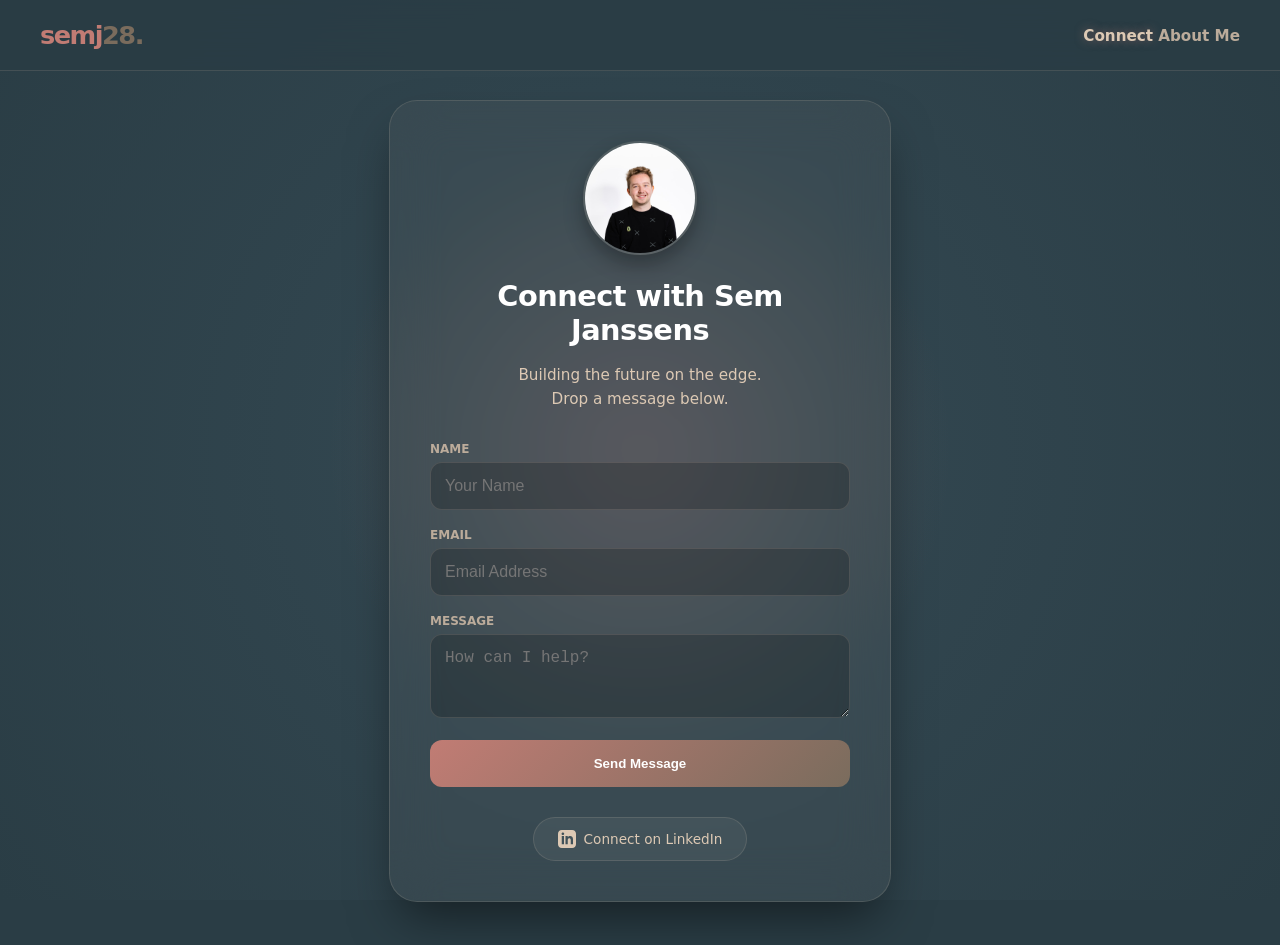
<file: index.html>
<!DOCTYPE html>
<html lang="en">
<head>
    <meta charset="UTF-8">
    <meta name="viewport" content="width=device-width, initial-scale=1.0">
    <title>semj28 | Connect</title>
    
    <!-- Google Tag Manager -->
    <script>(function(w,d,s,l,i){w[l]=w[l]||[];w[l].push({'gtm.start':
    new Date().getTime(),event:'gtm.js'});var f=d.getElementsByTagName(s)[0],
    j=d.createElement(s),dl=l!='dataLayer'?'&l='+l:'';j.async=true;j.src=
    'https://www.googletagmanager.com/gtm.js?id='+i+dl;f.parentNode.insertBefore(j,f);
    })(window,document,'script','dataLayer','GTM-KTP58SJ');</script>
    <!-- End Google Tag Manager -->

    <link rel="stylesheet" href="assets/css/style.css">
</head>
<body>
    <!-- Google Tag Manager (noscript) -->
    <noscript><iframe src="https://www.googletagmanager.com/ns.html?id=GTM-KTP58SJ"
    height="0" width="0" style="display:none;visibility:hidden"></iframe></noscript>
    <!-- End Google Tag Manager (noscript) -->

    <div id="nav-placeholder"></div>

    <div class="card">
        <img src="assets/img/portrait.jpg" alt="semj28" class="profile-pic">
        <h1>Connect with Sem Janssens</h1>
        <p>Building the future on the edge. <br>Drop a message below.</p>

        <form id="contact-form">
            <div class="form-group">
                <label>Name</label>
                <input type="text" name="name" placeholder="Your Name" required>
            </div>
            <div class="form-group">
                <label>Email</label>
                <input type="email" name="_replyto" placeholder="Email Address" required>
            </div>
            <div class="form-group">
                <label>Message</label>
                <textarea name="message" rows="3" placeholder="How can I help?" required></textarea>
            </div>
            <button type="submit" class="btn-submit">Send Message</button>
        </form>

        <a href="https://www.linkedin.com/in/sem-j/" target="_blank" class="btn-linkedin">
            <svg class="linkedin-icon" xmlns="http://www.w3.org/2000/svg" viewBox="0 0 24 24" fill="currentColor">
                <path d="M19 0h-14c-2.761 0-5 2.239-5 5v14c0 2.761 2.239 5 5 5h14c2.762 0 5-2.239 5-5v-14c0-2.761-2.238-5-5-5zm-11 19h-3v-11h3v11zm-1.5-12.268c-.966 0-1.75-.79-1.75-1.764s.784-1.764 1.75-1.764 1.75.79 1.75 1.764-.783 1.764-1.75 1.764zm13.5 12.268h-3v-5.604c0-3.368-4-3.113-4 0v5.604h-3v-11h3v1.765c1.396-2.586 7-2.777 7 2.476v6.759z"/>
            </svg>
            Connect on LinkedIn
        </a>
    </div>

    <script>
        document.addEventListener('mousemove', e => {
            document.body.style.setProperty('--mouse-x', e.clientX + 'px');
            document.body.style.setProperty('--mouse-y', e.clientY + 'px');
        });
    </script>
    
    <script src="assets/js/nav.js"></script>
    <script src="assets/js/tracking.js"></script>
</body>
</html>
</file>
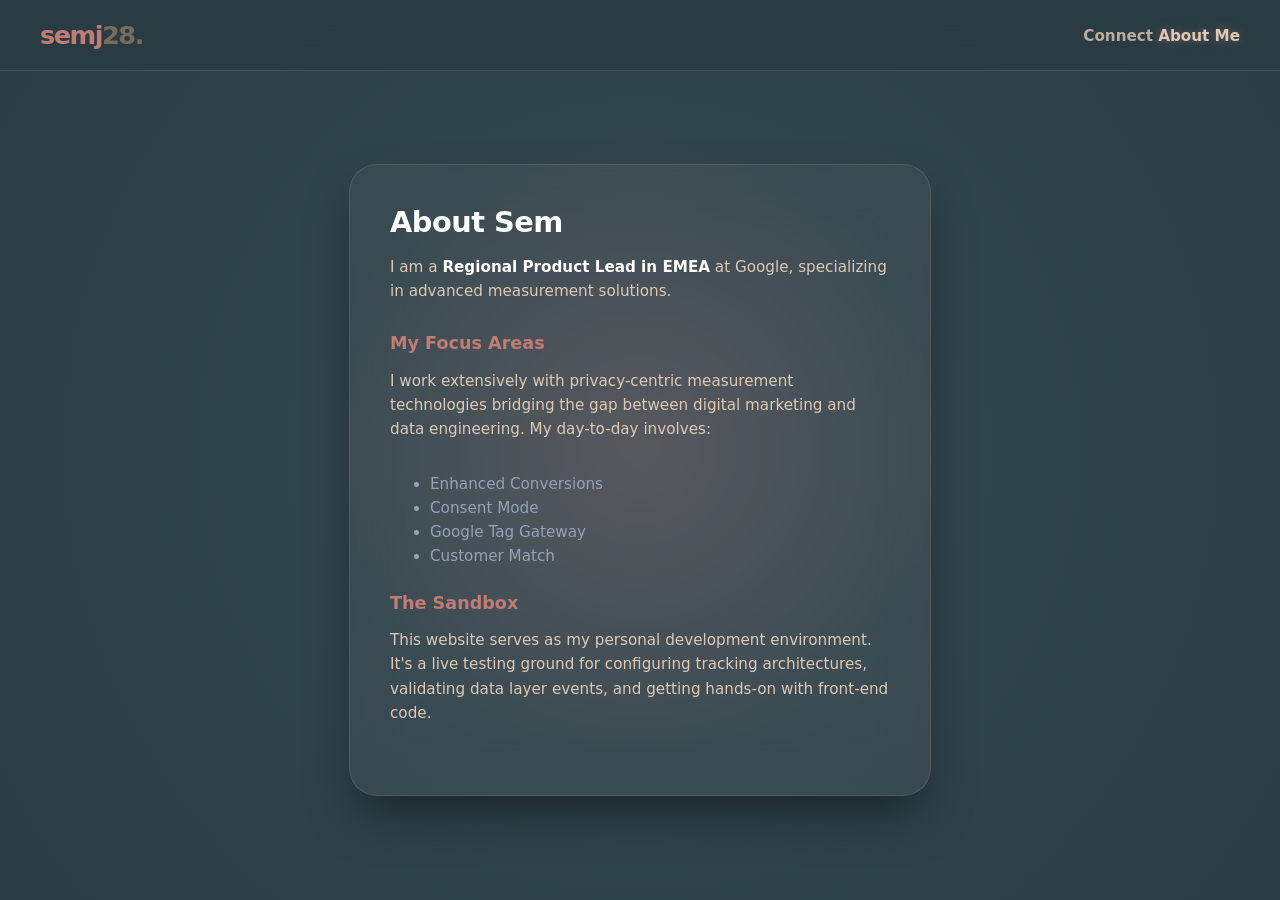
<file: about.html>
<!DOCTYPE html>
<html lang="en">
<head>
    <meta charset="UTF-8">
    <meta name="viewport" content="width=device-width, initial-scale=1.0">
    <title>semj28 | About</title>
    
    <!-- Google Tag Manager -->
    <script>(function(w,d,s,l,i){w[l]=w[l]||[];w[l].push({'gtm.start':
    new Date().getTime(),event:'gtm.js'});var f=d.getElementsByTagName(s)[0],
    j=d.createElement(s),dl=l!='dataLayer'?'&l='+l:'';j.async=true;j.src=
    'https://www.googletagmanager.com/gtm.js?id='+i+dl;f.parentNode.insertBefore(j,f);
    })(window,document,'script','dataLayer','GTM-KTP58SJ');</script>
    <!-- End Google Tag Manager -->

    <link rel="stylesheet" href="assets/css/style.css">
</head>
<body>
    <!-- Google Tag Manager (noscript) -->
    <noscript><iframe src="https://www.googletagmanager.com/ns.html?id=GTM-KTP58SJ"
    height="0" width="0" style="display:none;visibility:hidden"></iframe></noscript>
    <!-- End Google Tag Manager (noscript) -->

    <div id="nav-placeholder"></div>

    <div class="card card-about">
        <h1>About Sem</h1>
        <p>I am a <span class="highlight">Regional Product Lead in EMEA</span> at Google, specializing in advanced measurement solutions.</p>
        
        <h2>My Focus Areas</h2>
        <p>I work extensively with privacy-centric measurement technologies bridging the gap between digital marketing and data engineering. My day-to-day involves:</p>
        <ul style="color: #94a3b8; font-size: 0.95rem; line-height: 1.6; margin-bottom: 24px;">
            <li>Enhanced Conversions</li>
            <li>Consent Mode</li>
            <li>Google Tag Gateway</li>
            <li>Customer Match</li>
        </ul>

        <h2>The Sandbox</h2>
        <p>This website serves as my personal development environment. It's a live testing ground for configuring tracking architectures, validating data layer events, and getting hands-on with front-end code.</p>
    </div>

    <script>
        document.addEventListener('mousemove', e => {
            document.body.style.setProperty('--mouse-x', e.clientX + 'px');
            document.body.style.setProperty('--mouse-y', e.clientY + 'px');
        });
    </script>
    <script src="assets/js/nav.js"></script>
</body>
</html>
</file>
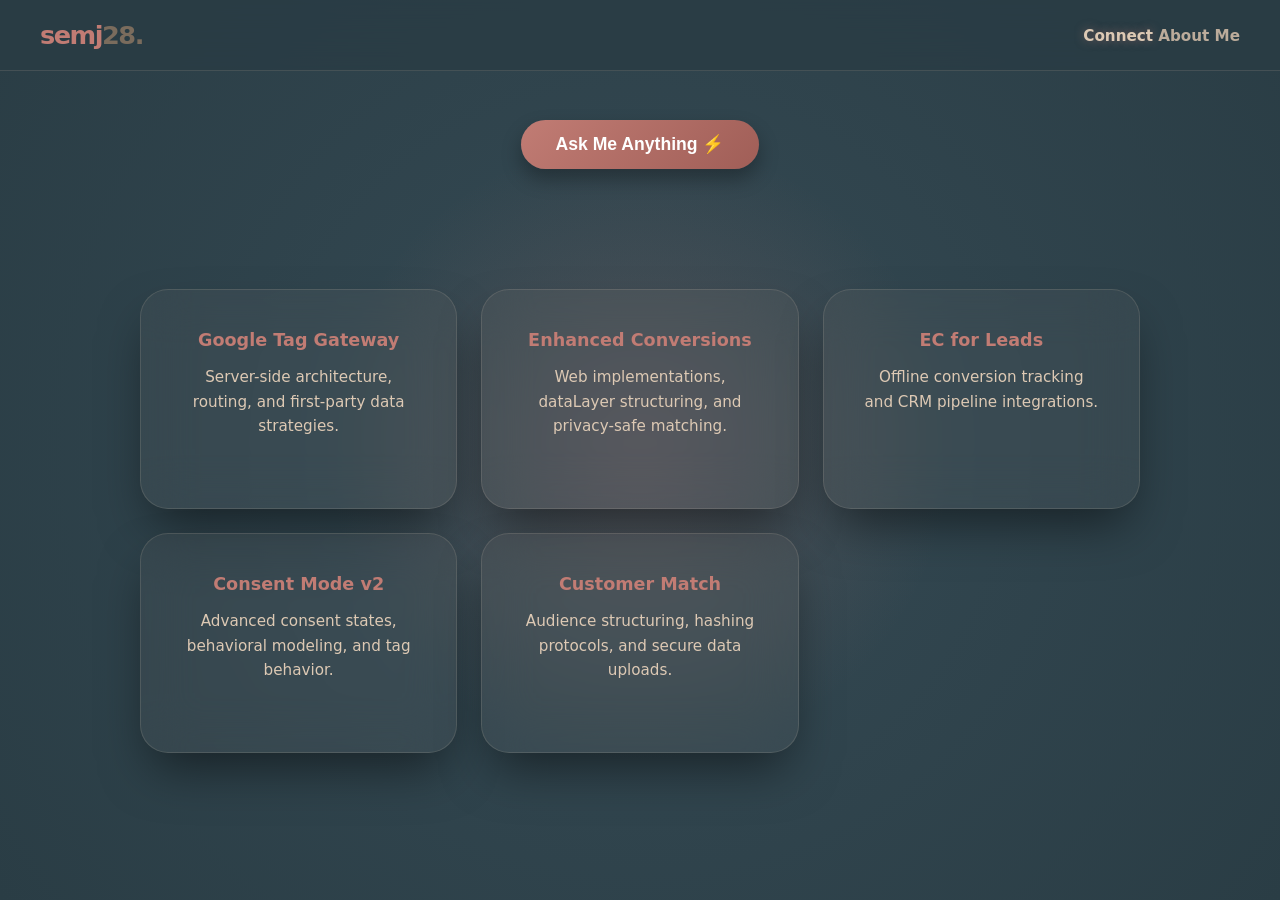
<file: resources.html>
<!DOCTYPE html>
<html lang="en">
<head>
    <meta charset="UTF-8">
    <meta name="viewport" content="width=device-width, initial-scale=1.0">
    <title>Measurement Hub | semj28.</title>
    <link rel="stylesheet" href="assets/css/style.css">
    <link rel="icon" type="image/x-icon" href="/favicon.ico">
</head>
<body class="hub-layout">

    <div id="nav-placeholder"></div>

    <div class="chat-toggle-wrapper">
        <button id="toggle-chat-btn">Ask Me Anything ⚡</button>
    </div>

    <div class="chat-container" id="ai-chat-box">
        <div class="chat-header">
            <h3>⚡ semj28. AI Assistant</h3>
        </div>
        <div class="chat-messages">
            <div class="msg-ai">Hello! I am connected directly to Gemini 2.5 Flash via Cloudflare Edge Compute. Ask me anything!</div>
        </div>
        <div class="chat-input-area">
            <input type="text" placeholder="Test the API connection...">
            <button>Ask</button>
        </div>
    </div>

    <div class="hub-container">
        
        <a href="tag-gateway.html" class="card resource-card">
            <h2>Google Tag Gateway</h2>
            <p>Server-side architecture, routing, and first-party data strategies.</p>
        </a>

        <a href="enhanced-conversions.html" class="card resource-card">
            <h2>Enhanced Conversions</h2>
            <p>Web implementations, dataLayer structuring, and privacy-safe matching.</p>
        </a>

        <a href="ec-leads.html" class="card resource-card">
            <h2>EC for Leads</h2>
            <p>Offline conversion tracking and CRM pipeline integrations.</p>
        </a>

        <a href="consent-mode.html" class="card resource-card">
            <h2>Consent Mode v2</h2>
            <p>Advanced consent states, behavioral modeling, and tag behavior.</p>
        </a>

        <a href="customer-match.html" class="card resource-card">
            <h2>Customer Match</h2>
            <p>Audience structuring, hashing protocols, and secure data uploads.</p>
        </a>

    </div>

    <script src="assets/js/nav.js"></script>
    
    <script>
        document.addEventListener('DOMContentLoaded', () => {
            const PROXY_URL = "https://gemini-proxy.semj.workers.dev/"; 
            
            const askBtn = document.querySelector('.chat-input-area button');
            const inputField = document.querySelector('.chat-input-area input');
            const chatBox = document.querySelector('.chat-messages');

            // --- NEW: THE TOGGLE LOGIC ---
            const toggleBtn = document.getElementById('toggle-chat-btn');
            const chatContainer = document.getElementById('ai-chat-box');

            toggleBtn.addEventListener('click', () => {
                chatContainer.classList.toggle('active');
                
                // Change the button text depending on if it's open or closed
                if(chatContainer.classList.contains('active')) {
                    toggleBtn.innerText = "Close Assistant ✖";
                } else {
                    toggleBtn.innerText = "Ask Me Anything ⚡";
                }
            });
            // -----------------------------

            async function sendMessage() {
                const text = inputField.value.trim();
                if (!text) return;

                chatBox.innerHTML += `<div class="msg-ai" style="background: rgba(221, 201, 180, 0.15); align-self: flex-end; color: white;">${text}</div>`;
                inputField.value = '';
                
                const loadingId = "loading-" + Date.now();
                chatBox.innerHTML += `<div class="msg-ai" id="${loadingId}" style="opacity: 0.7;">Thinking... ⚡</div>`;
                chatBox.scrollTop = chatBox.scrollHeight;

                try {
                    const response = await fetch(PROXY_URL, {
                        method: 'POST',
                        headers: { 'Content-Type': 'application/json' },
                        body: JSON.stringify({ message: text }) 
                    });
                    
                    const data = await response.json();
                    
                    document.getElementById(loadingId).remove();
                    
                    if (data.reply) {
                        const formattedReply = data.reply.replace(/\n/g, '<br>');
                        chatBox.innerHTML += `<div class="msg-ai">${formattedReply}</div>`;
                    } else {
                        chatBox.innerHTML += `<div class="msg-ai" style="color: #ff6b6b;">Error: Unexpected response from AI.</div>`;
                    }

                } catch (error) {
                    document.getElementById(loadingId).remove();
                    chatBox.innerHTML += `<div class="msg-ai" style="color: #ff6b6b;">Network Error: Could not reach the proxy.</div>`;
                    console.error(error);
                }
                
                chatBox.scrollTop = chatBox.scrollHeight;
            }

            askBtn.addEventListener('click', sendMessage);

            inputField.addEventListener('keypress', (e) => {
                if (e.key === 'Enter') sendMessage();
            });
        });
    </script>
</body>
</html>
</file>
<file: assets/css/style.css>
:root {
    /* --- The Coolors Palette --- */
    --olive-wood: #7a6c5d;
    --charcoal-blue: #2a3d45;
    --pale-oak: #ddc9b4;
    --khaki-beige: #bcac9b;
    --dusty-rose: #c17c74;

    /* --- Functional Assignments --- */
    --primary: var(--dusty-rose);
    --secondary: var(--olive-wood);
    --bg-dark: var(--charcoal-blue);
    
    /* Tweaking the glass effect to match the warmer tones */
    --glass: rgba(221, 201, 180, 0.05); /* Tinted with Pale Oak */
    --border: rgba(221, 201, 180, 0.15);
    --linkedin: #0077b5;
    
    --mouse-x: 50%;
    --mouse-y: 50%;
}

html {
    background-color: var(--bg-dark);
    height: 100%;
}

body {
    margin: 0;
    padding: 0;
    min-height: 100vh;
    font-family: 'Inter', system-ui, sans-serif;
    color: #ffffff; /* Keeping headings crisp white */
    display: flex;
    align-items: center;
    justify-content: center;
    /* Updated background with Dusty Rose mouse glow */
    background: 
        radial-gradient(circle at var(--mouse-x) var(--mouse-y), rgba(193, 124, 116, 0.2) 0%, transparent 40%),
        radial-gradient(circle at center, #354a54 0%, var(--bg-dark) 100%);
    background-attachment: fixed;
}

/* --- NAVIGATION --- */
nav {
    position: fixed;
    top: 0;
    left: 0;
    width: 100%;
    padding: 20px 40px; /* Added 40px horizontal padding to keep things off the edges */
    box-sizing: border-box; /* Ensures the padding doesn't make the bar wider than the screen */
    background: rgba(42, 61, 69, 0.85); 
    backdrop-filter: blur(15px);
    -webkit-backdrop-filter: blur(15px);
    border-bottom: 1px solid var(--border);
    display: flex;
    justify-content: space-between; /* The magic trick: Logo left, Links right */
    align-items: center; /* Keeps everything vertically centered */
    z-index: 100;
}

/* The new logo styling */
.logo {
    color: var(--pale-oak); /* Default color is Pale Oak */
    font-size: 1.6rem;
    font-weight: 800;
    text-decoration: none;
    letter-spacing: -1.5px;
    transition: transform 0.3s ease; /* For a subtle hover effect */
}

/* Let's style the "semj" and the "28" differently with a clever CSS trick */
.logo-first {
    color: var(--dusty-rose);
    transition: color 0.4s ease; /* Tells it to fade smoothly over 0.4 seconds */
}

.logo-second {
    color: var(--olive-wood);
    transition: color 0.4s ease;
}

/* When the parent .logo is hovered, change the first part to Olive Wood */
.logo:hover .logo-first {
    color: var(--olive-wood);
}

/* When the parent .logo is hovered, change the second part to Dusty Rose */
.logo:hover .logo-second {
    color: var(--dusty-rose);
}

.logo:hover {
    transform: scale(1.05);
    text-shadow: 0 0 10px rgba(193, 124, 116, 0.3); /* Slightly softened the glow */
}

/* Updated selector to target the links inside the new container */
.nav-links a {
    color: var(--khaki-beige);
    text-decoration: none;
    font-weight: 600;
    font-size: 0.95rem;
    transition: color 0.3s, text-shadow 0.3s;
}

.nav-links a:hover, .nav-links a.active {
    color: var(--pale-oak);
    text-shadow: 0 0 10px rgba(193, 124, 116, 0.5); 
}

/* --- CARDS & LAYOUT --- */
.card {
    background: var(--glass);
    backdrop-filter: blur(25px);
    -webkit-backdrop-filter: blur(25px);
    border: 1px solid var(--border);
    border-radius: 28px;
    padding: 40px;
    width: 90%;
    max-width: 420px; /* Keeping it slightly wider for the form */
    text-align: center;
    box-shadow: 0 25px 50px -12px rgba(0, 0, 0, 0.5);
    margin: 100px 0 40px 0;
    z-index: 10;
}

/* Added specific width constraint for the About page so it reads well */
.card-about {
    max-width: 500px;
    text-align: left;
}

.profile-pic { 
    width: 110px; 
    height: 110px; 
    border-radius: 50%; 
    border: 2px solid var(--border); 
    margin-bottom: 20px; 
    box-shadow: 0 10px 20px rgba(0,0,0,0.3); 
}

/* --- TYPOGRAPHY --- */
h1 { margin: 0 0 16px; font-size: 1.8rem; font-weight: 700; letter-spacing: -0.5px; }
h2 { color: var(--primary); font-size: 1.1rem; margin-top: 24px; margin-bottom: 8px;}
p { color: var(--pale-oak); margin-bottom: 30px; font-size: 0.95rem; line-height: 1.6; }

.highlight {
    color: #ffffff;
    font-weight: 600;
}

ul {
    color: var(--pale-oak); 
    font-size: 0.95rem; 
    line-height: 1.6; 
    margin-bottom: 24px;
}

/* --- FORMS --- */
.form-group { text-align: left; margin-bottom: 18px; }
label { display: block; font-size: 0.75rem; color: var(--khaki-beige); margin-bottom: 6px; font-weight: 600; text-transform: uppercase; }

input, textarea { 
    width: 100%; 
    padding: 14px; 
    background: rgba(0,0,0,0.2); 
    border: 1px solid var(--border); 
    border-radius: 12px; 
    color: #ffffff; 
    box-sizing: border-box; 
    font-size: 1rem; 
    transition: 0.3s; 
}

input:focus, textarea:focus { 
    outline: none; 
    border-color: var(--primary); 
    background: rgba(0,0,0,0.3); 
}

/* --- BUTTONS --- */
.btn-submit { 
    width: 100%; 
    padding: 16px; 
    background: linear-gradient(135deg, var(--dusty-rose), var(--olive-wood)); 
    border: none; 
    border-radius: 12px; 
    color: white; 
    font-weight: 600; 
    cursor: pointer; 
    transition: 0.2s; 
}

.btn-submit:hover { 
    transform: translateY(-2px); 
    box-shadow: 0 12px 24px -6px var(--dusty-rose); 
}

.btn-linkedin { 
    display: inline-flex; 
    align-items: center; 
    justify-content: center; 
    gap: 8px; 
    margin-top: 30px; 
    padding: 12px 24px; 
    background: rgba(255,255,255,0.05); 
    border: 1px solid var(--border); 
    border-radius: 100px; 
    text-decoration: none; 
    color: var(--pale-oak); 
    font-size: 0.85rem; 
    transition: 0.3s; 
}

.btn-linkedin:hover { 
    background: var(--linkedin); 
    border-color: var(--linkedin); 
    color: white; 
}

.linkedin-icon { width: 18px; height: 18px; }

/* --- RESOURCE HUB GRID --- */
.hub-container {
    margin-top: 100px;
    width: 90%;
    max-width: 1000px;
    display: grid;
    grid-template-columns: repeat(auto-fit, minmax(280px, 1fr));
    gap: 24px;
    z-index: 10;
    padding-bottom: 40px;
}

/* Make the cards act as clickable links */
.resource-card {
    text-decoration: none;
    display: block;
    margin: 0; /* Override the default card margin */
    width: auto;
    transition: transform 0.3s, box-shadow 0.3s;
}

.resource-card:hover {
    transform: translateY(-5px);
    box-shadow: 0 15px 30px rgba(0,0,0,0.4), 0 0 15px rgba(193, 124, 116, 0.2);
    border-color: var(--dusty-rose);
}

.resource-card h2 {
    margin-top: 0;
}

/* --- RESOURCE HUB LAYOUT FIX --- */
.hub-layout {
    flex-direction: column;
    justify-content: flex-start;
    align-items: center;
    overflow-y: auto; /* Allows scrolling if the page gets long */
}

/* --- AI CHATBOT BRANDING --- */
/* --- AI CHATBOT BRANDING & TOGGLE --- */
.chat-toggle-wrapper {
    margin: 120px auto 20px auto; /* Pushes everything down below the nav bar */
    text-align: center;
    width: 90%;
    max-width: 1000px;
}

#toggle-chat-btn {
    background: linear-gradient(135deg, var(--dusty-rose), #a05e57);
    color: white;
    border: none;
    padding: 14px 35px;
    border-radius: 30px;
    cursor: pointer;
    font-weight: bold;
    font-size: 1.1rem;
    transition: 0.3s;
    box-shadow: 0 10px 20px rgba(0,0,0,0.3);
    font-family: 'Inter', sans-serif;
}

#toggle-chat-btn:hover {
    transform: translateY(-3px);
    box-shadow: 0 15px 25px rgba(193, 124, 116, 0.4);
}

.chat-container {
    width: 90%;
    max-width: 1000px;
    margin: 0 auto 40px auto;
    background: rgba(42, 61, 69, 0.7); 
    border: 1px solid rgba(221, 201, 180, 0.2); 
    border-radius: 20px;
    backdrop-filter: blur(15px);
    box-shadow: 0 15px 35px rgba(0,0,0,0.4);
    overflow: hidden;
    
    /* THE MAGIC HIDE TOGGLE */
    display: none; 
    flex-direction: column;
}

/* When Javascript adds this class, the box appears */
.chat-container.active {
    display: flex; 
    animation: slideDown 0.4s ease forwards; /* Bonus: A smooth entry animation! */
}

@keyframes slideDown {
    from { opacity: 0; transform: translateY(-20px); }
    to { opacity: 1; transform: translateY(0); }
}

.chat-header {
    background: rgba(0,0,0,0.3);
    padding: 15px 25px;
    border-bottom: 1px solid rgba(221, 201, 180, 0.1);
}

.chat-header h3 {
    margin: 0;
    color: var(--dusty-rose);
    font-size: 1.2rem;
}

.chat-messages {
    height: 250px;
    padding: 20px 25px;
    overflow-y: auto;
    display: flex;
    flex-direction: column;
    gap: 12px;
}

.msg-ai {
    background: rgba(122, 108, 93, 0.3); /* Olive Wood tint */
    color: var(--pale-oak);
    padding: 14px 18px;
    border-radius: 0 15px 15px 15px;
    align-self: flex-start;
    max-width: 85%;
    line-height: 1.5;
    font-size: 0.95rem;
}

.chat-input-area {
    display: flex;
    padding: 15px 25px;
    background: rgba(0,0,0,0.2);
    border-top: 1px solid rgba(221, 201, 180, 0.1);
}

.chat-input-area input {
    flex-grow: 1;
    background: transparent;
    border: none;
    color: white;
    font-size: 1rem;
    font-family: 'Inter', sans-serif;
}

.chat-input-area input:focus {
    outline: none;
}

.chat-input-area input::placeholder {
    color: rgba(221, 201, 180, 0.5);
}

.chat-input-area button {
    background: linear-gradient(135deg, var(--dusty-rose), #a05e57);
    color: white;
    border: none;
    padding: 10px 24px;
    border-radius: 8px;
    cursor: pointer;
    font-weight: bold;
    transition: 0.2s;
}

.chat-input-area button:hover {
    transform: translateY(-2px);
    box-shadow: 0 5px 15px rgba(193, 124, 116, 0.4);
}
</file>
